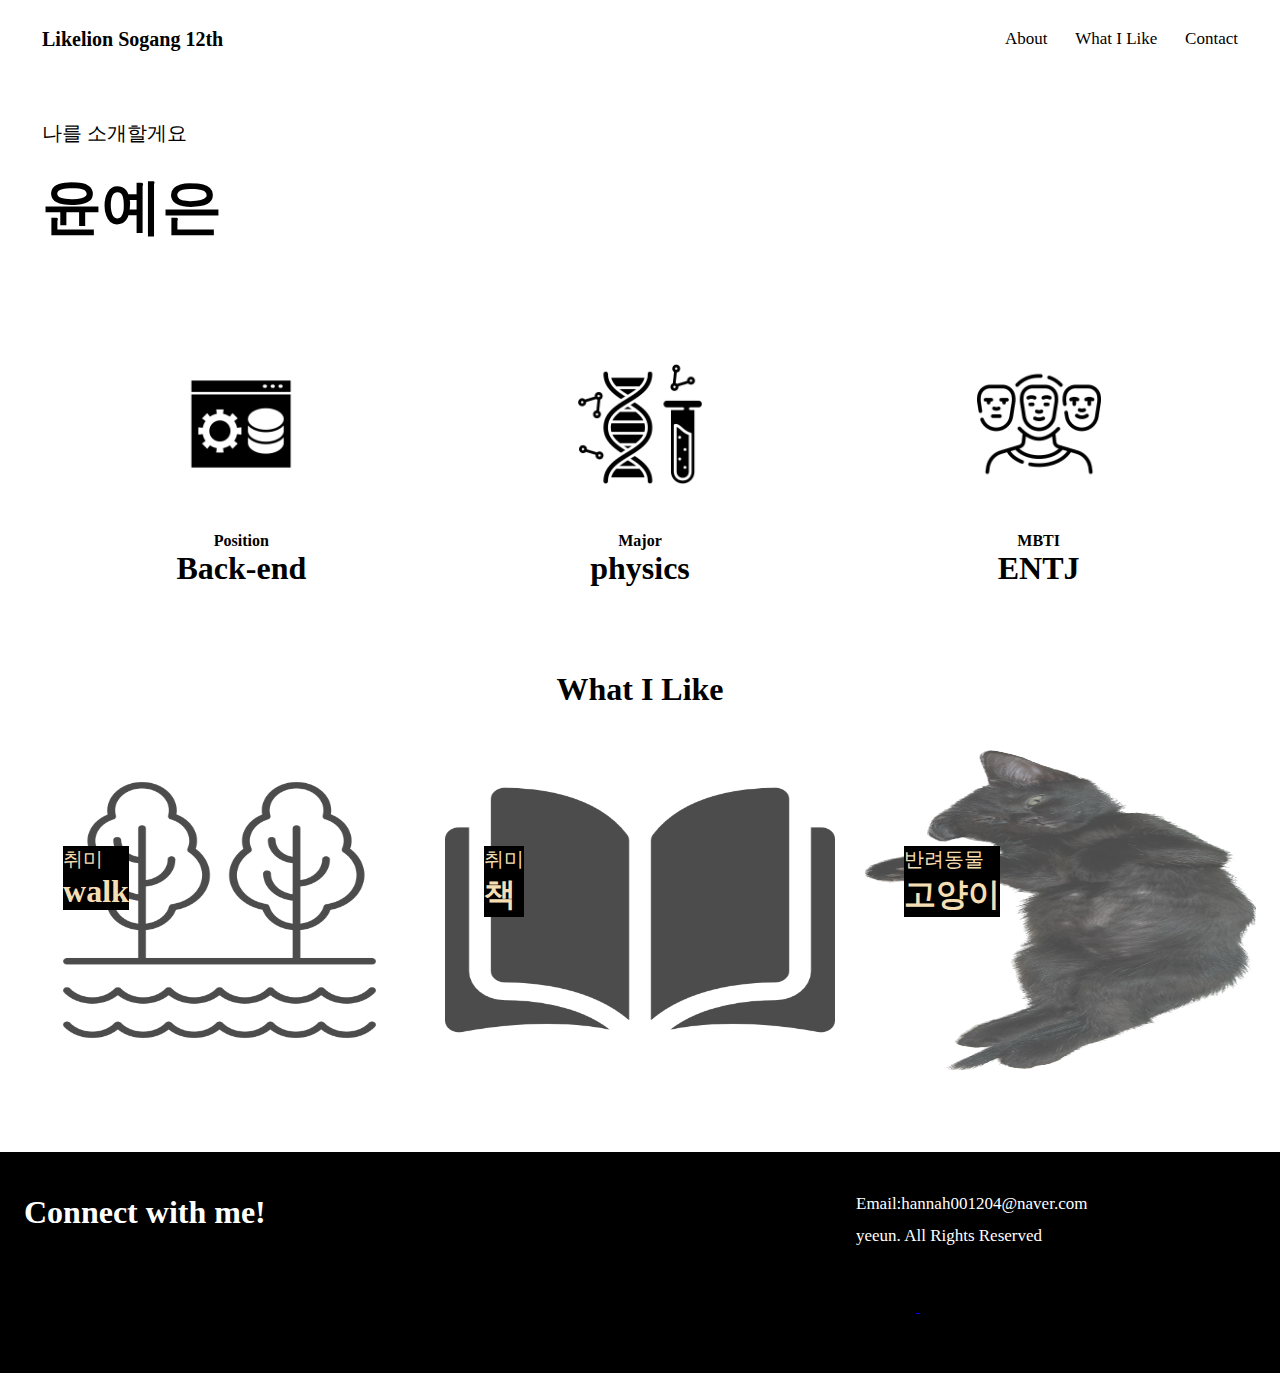
<file: index.html>
<!DOCTYPE html>
<html lang="en">
<head>
    <meta charset="UTF-8">
    <meta name="viewport" content="width=device-width, initial-scale=1.0">
    <title>Profile</title>
    <link rel="stylesheet" href = "style.css">
</head>
<body>
    <header>
        <div id="header-brand">Likelion Sogang 12th</div>
        <div class="navigation-menu">
            <div class="menu-item">About</div>
            <div class="menu-item">What I Like</div>
            <div class="menu-item">Contact</div>

        </div>
    </header>
    <main>
        <section id="profile-summary">
            <h1>나를 소개할게요</h1>
            <h2>윤예은</h2>
        </section>
        <section id="about-me">
        <article class="simple-profile">
            <figure class="profile-figure">
                <img id="article-img" src="./images/backend.png" />
                <div class="info-label">Position</div>
                <div class="info-value">Back-end</div>
            </figure>
        </article>

        <article class="simple-profile">
            <figure class="profile-figure">
                <img id="article-img" src="./images/physics.png" />
                <div class="info-label">Major</div>
                <div class="info-value">physics</div>
            </figure>
        </article>

        <article class="simple-profile">
            <figure class="profile-figure">
                <img id="article-img" src="./images/mbti.png" />
                <div class="info-label">MBTI</div>
                <div class="info-value">ENTJ</div>
            </figure>
        </article>
        </section>

        <!-- what i Like -->
        <section id="favorite">
            <h2 class="favorites-title">What I Like</h2>
            <div class="favorite-gallery">
                <article class="image-block">
                    <img class="favorite-image" src="./images/walk.png" alt="산책"/>
                    <figcaption class="image-caption">
                        <div class="caption-title"> 취미</div>
                        <div class="caption-subtitle">walk</div>
                    </figcaption>
                </article>

                <article class="image-block">
                    <img class="favorite-image" src="./images/book.png" alt="산책"/>
                    <figcaption class="image-caption">
                        <div class="caption-title"> 취미</div>
                        <div class="caption-subtitle">책</div>
                    </figcaption>
                </article>

                <article class="image-block">
                    <img class="favorite-image" src="./images/고양이.png" alt="산책"/>
                    <figcaption class="image-caption">
                        <div class="caption-title"> 반려동물</div>
                        <div class="caption-subtitle">고양이</div>
                    </figcaption>
                </article>
            </div>
        </section>
    </main>
    
    <footer>
        <h2 class="footer-heading">Connect with me!</h2>
        <div class="contact-details">
            <div class="contact-info">Email:hannah001204@naver.com</div>
            <p class="copyright"> yeeun. All Rights Reserved</p>

            <div class="social-media-links">
                <a href="#" target="_blank">
                    <img class="social-icon" src="./images/backend.png">
                </a>
                <a href="#" target="_blank">
                    <img class="social-icon" src="./images/backend.png">
                </a>
            </div>
        </div>


    </footer>
    
</body>
</html>
</file>
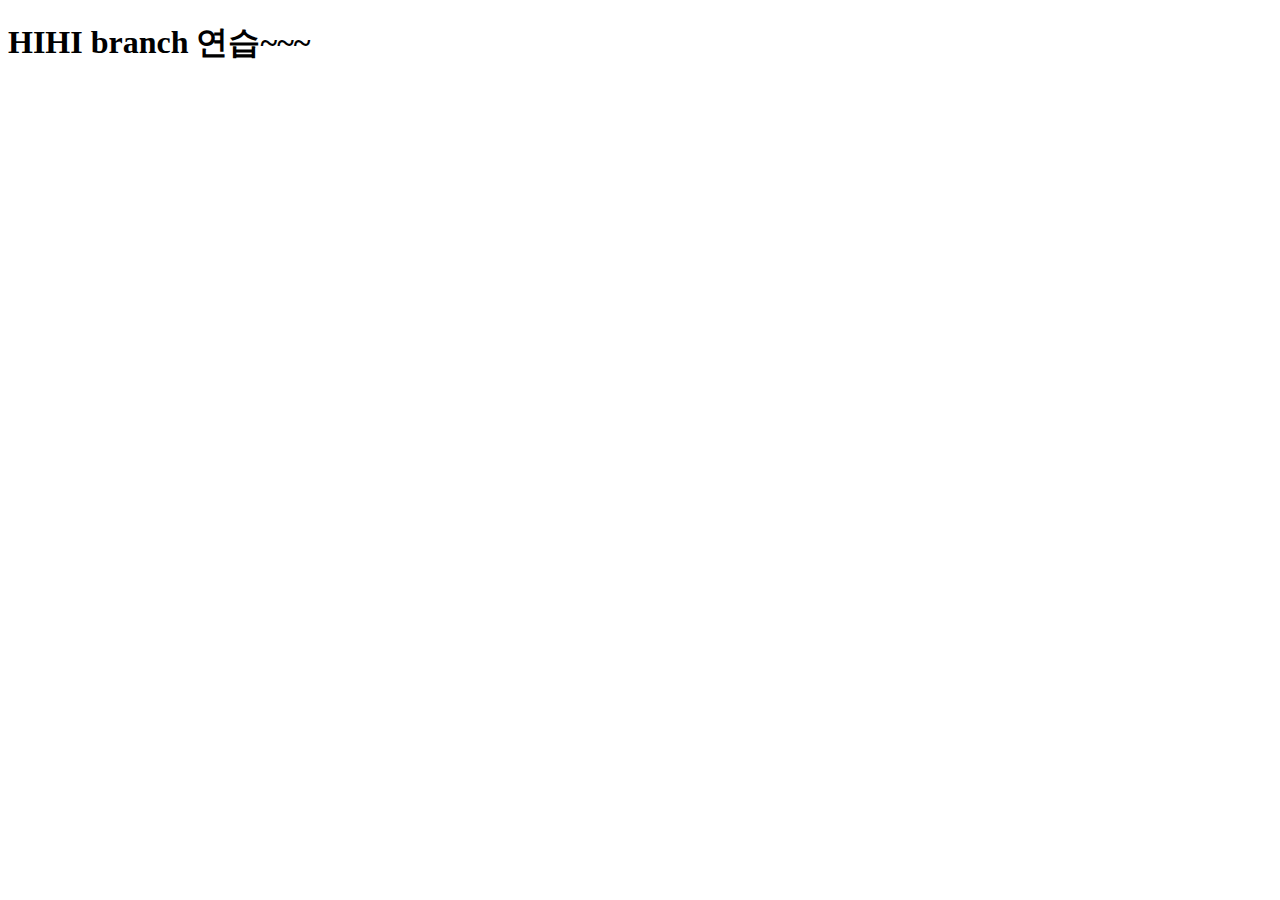
<file: page.html>
<!DOCTYPE html>
<html lang="en">
<head>
    <meta charset="UTF-8">
    <meta name="viewport" content="width=<device-width>, initial-scale=1.0">
    <title>Document</title>
</head>
<body>
    <h1> HIHI branch 연습~~~</h1>
</body>
</html>
</file>
<file: style.css>
*{
    box-sizing: border-box;
    padding:0;
    margin : 0;
}

header{
    height: 78px;

    padding: 24px 42px;
    display: flex;
    justify-content: space-between;
    align-items: center;

}

#header-brand{
    font-size: 20px;
    font-weight: 600;
}

.navigation-menu{

    width: 233px;
    display: flex;
    justify-content: space-between;
}

.menu-item{
    font-size: 17px;
}

#profile-summary{
    padding:42px;
}

h1{
    font-size: 20px;
    font-weight: 400;
    margin-bottom:  20px;
}

h2{
    font-size: 60px;
    font-weight: 600;
}

.info-lable{
    font-size: 20px;
    margin-bottom: 22px;
    color: #9f9f9f;
}

.info-value{
    font-size: 32px;
}

#about-me{
    flex-wrap: wrap;
    justify-content: space-between;
    display: flex;
    justify-content: space-between;
    padding: 42px 42px;
}

.simple-profile{
    display: flex;
    flex-direction: column;
    font-weight: 600;
    align-items: center;
    text-align: center;

    flex-grow: 1;
    flex-shrink: 0;
    flex-basis: 320px;
}

#article-img{
    width: 124px;
    height: 124px;
    margin-top: 30px;
    margin-bottom:  42px;
}

#favorite{
    padding: 42px 24px 82px 24px;

}

.favorites-title{

    font-size: 32px;
    font-weight: 600;
    margin-bottom: 42px;
    text-align: center;
}

.image-block{
    position: relative;
    width: 320px;
    height: 320px;
    flex: 1 0 320px;
}

.favorite-image{
    opacity: 0.7;
    width: 100%;
    height: 100%;
}

.image-caption{
    position: absolute;
    top: 30%;
    left: 10%;
    color: wheat;
    background-color: black;
}

.favorite-gallery{
    gap: 30px;
    flex-wrap: wrap;

    display: flex;
    justify-content: space-between;
}

.caption-title{
    font-size: 20px;
    font-weight: 500;
}

.caption-subtitle{
    font-size: 32px;
    font-weight: 600;
}

footer{
    background-color: black;
    padding: 42px 24px;
    color: white;

    display: flex;
    flex-wrap: wrap;
    justify-content: space-between; 
    /* 같은간격으로 벌어짐 */
}

.footer-heading{
    width: 400px;
    font-size: 32px;
    font-weight: 600;
}

.contact-details{
    width: 400px;

    font-size: 17px;
    font-weight: 400px;
    height: 137px;
}

.contact-info,.copyright{
    margin-bottom: 12px;
}

.social-media-links{
    margin-top: 30px;
}

.social-icon{
    width: 36px;
    height: 36px;
    margin-right: 24px;
}
</file>
